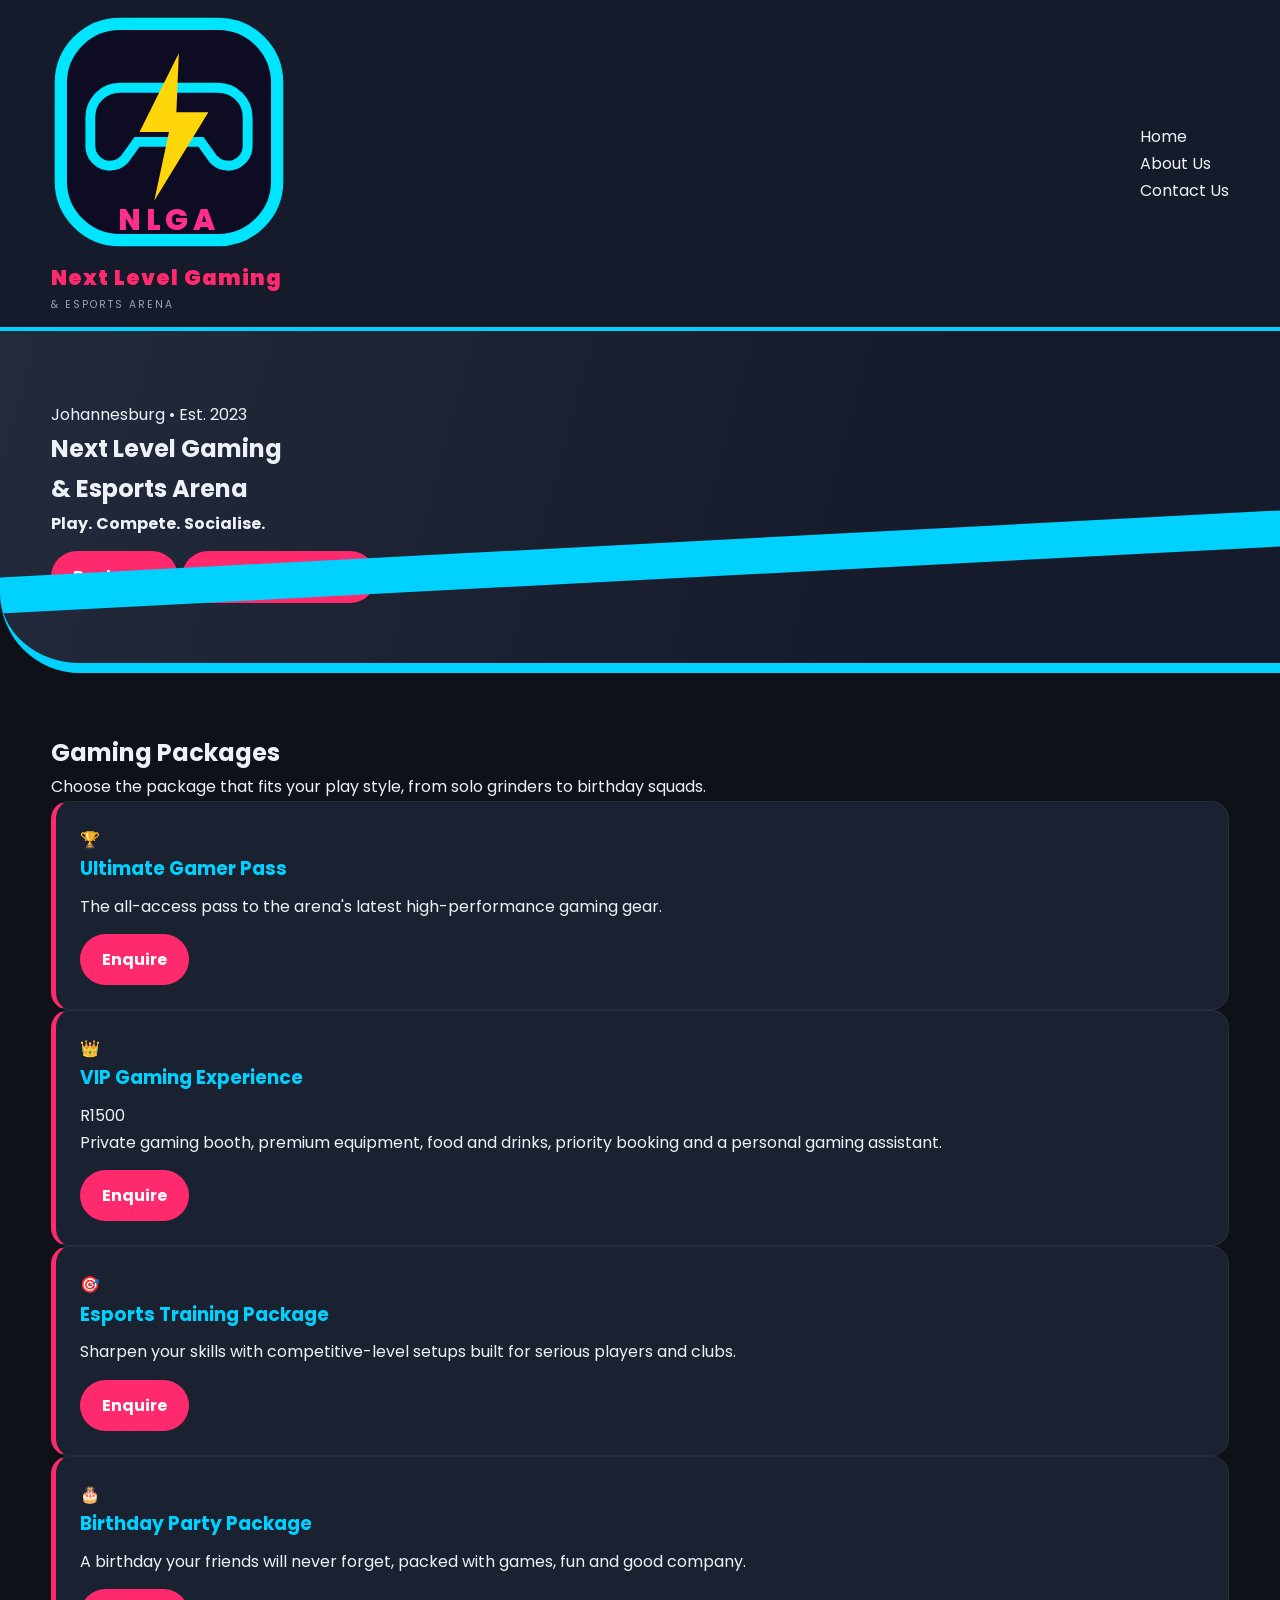
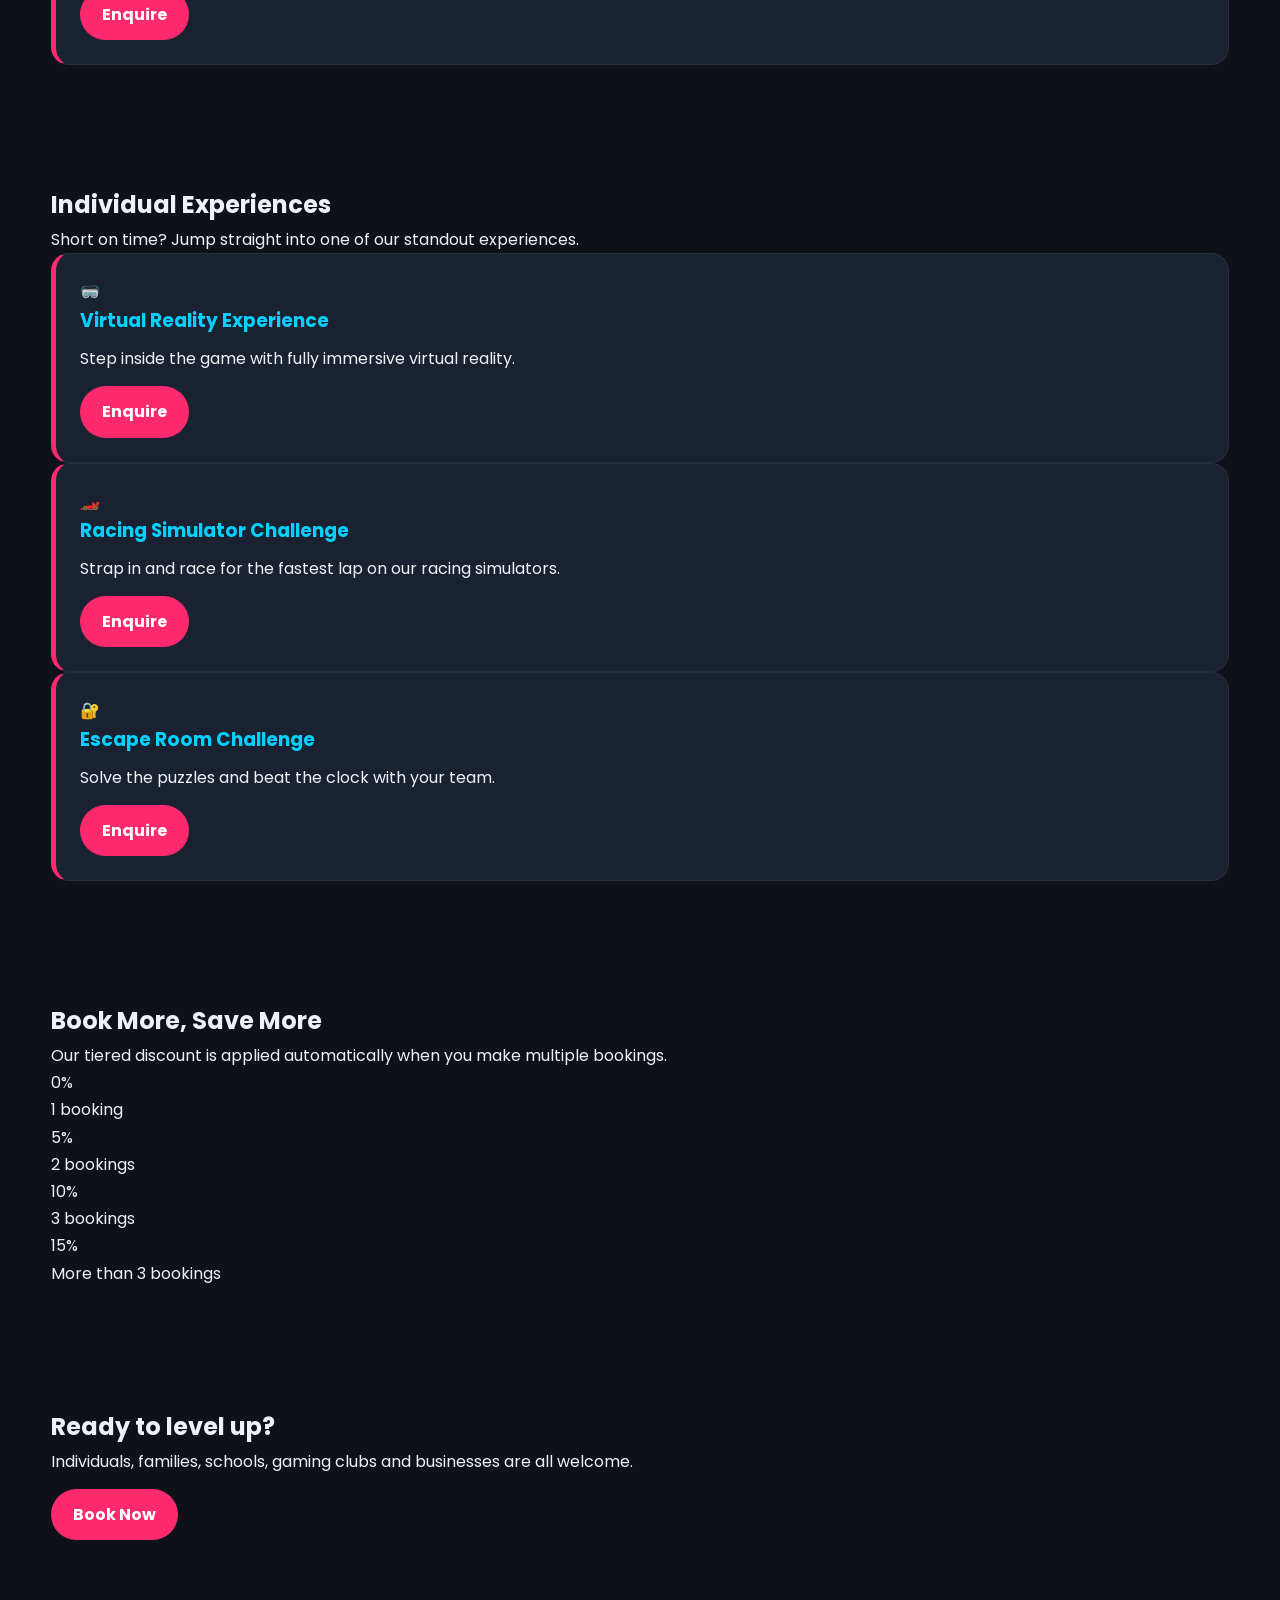
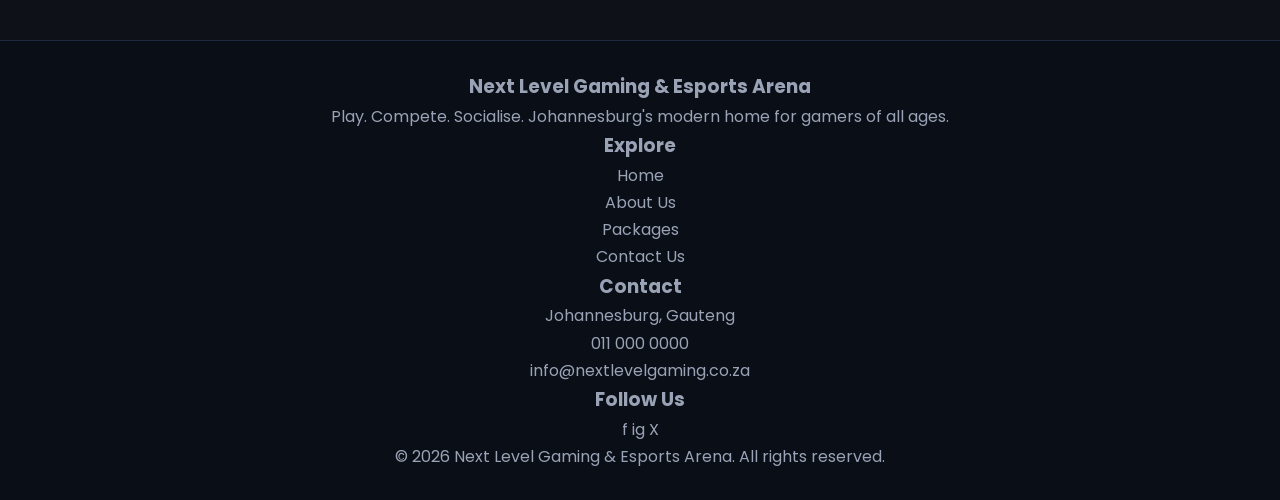
<file: Next Level Gaming Arena/index.html>
<!DOCTYPE html>
<html lang="en">
<head>
  <meta charset="UTF-8">
  <meta name="viewport" content="width=device-width, initial-scale=1.0">
  <meta name="description" content="Next Level Gaming & Esports Arena - Johannesburg's home for gaming packages, esports tournaments, birthday parties, school outings and corporate events.">
  <title>Home | Next Level Gaming &amp; Esports Arena</title>

  
  <link rel="preconnect" href="https://fonts.googleapis.com">
  <link rel="preconnect" href="https://fonts.gstatic.com" crossorigin>
  <link href="https://fonts.googleapis.com/css2?family=Poppins:wght@400;500;600;700;800&display=swap" rel="stylesheet">

  
  <link rel="stylesheet" href="css.css">
</head>
<body>
  <a class="skip-link" href="#main">Skip to main content</a>

  
  <header class="site-header">
    <div class="container header-inner">
      <a class="brand" href="index.html" aria-label="Next Level Gaming Arena - home">
        <svg viewBox="0 0 48 48" role="img" aria-hidden="true">
          <rect x="2" y="2" width="44" height="44" rx="12" fill="#0E0C22" stroke="#00E5FF" stroke-width="2.5"/>
          <path d="M14 15H34a6 6 0 0 1 6 6v6a4 4 0 0 1-7 2.5L30.5 26H17.5L15 29.5A4 4 0 0 1 8 27v-6a6 6 0 0 1 6-6z" fill="none" stroke="#00E5FF" stroke-width="2"/>
          <polygon points="26,8 18,24 24,24 21,38 32,20 25.5,20" fill="#FFD60A"/>
          <text x="24" y="44" text-anchor="middle" font-family="Poppins, Arial, sans-serif" font-size="6" font-weight="800" fill="#FF2E8D">NLGA</text>
        </svg>
        <span>Next Level Gaming<small>&amp; ESPORTS ARENA</small></span>
      </a>

      <input type="checkbox" id="nav-toggle" class="nav-toggle" aria-label="Toggle navigation menu">
      <label for="nav-toggle" class="nav-toggle-label" aria-hidden="true"><span></span><span></span><span></span></label>

      <nav class="main-nav" aria-label="Main navigation">
        <ul>
          <li><a href="index.html" aria-current="page">Home</a></li>
          <li><a href="About us.html">About Us</a></li>
          <li><a href="Contact us.html">Contact Us</a></li>
        </ul>
      </nav>
    </div>
  </header>

  <main id="main">

    
    <section class="hero">
      <div class="container">
        <span class="hero__tag">Johannesburg &bull; Est. 2023</span>
        <h1>Next Level Gaming<br><span class="accent">&amp; Esports Arena</span></h1>
        <p class="hero__tagline"><strong>Play.</strong> <strong>Compete.</strong> <strong>Socialise.</strong></p>
        <div class="hero__actions">
          <a class="btn btn--primary" href="contact.html">Book Now</a>
          <a class="btn btn--outline" href="#packages">Explore Packages</a>
        </div>
      </div>
    </section>


    <section class="section" id="packages">
      <div class="container">
        <h2 class="section__title">Gaming <span>Packages</span></h2>
        <p class="section__intro">Choose the package that fits your play style, from solo grinders to birthday squads.</p>

        <div class="grid grid--4">
          <article class="card card--package">
            <div class="card__icon" aria-hidden="true">🏆</div>
            <h3>Ultimate Gamer Pass</h3>
            <p>The all-access pass to the arena's latest high-performance gaming gear.</p>
            <a class="btn btn--outline" href="contact.html">Enquire</a>
          </article>

          <article class="card card--package">
            <div class="card__icon" aria-hidden="true">👑</div>
            <h3>VIP Gaming Experience</h3>
            <p class="card__price">R1500</p>
            <p>Private gaming booth, premium equipment, food and drinks, priority booking and a personal gaming assistant.</p>
            <a class="btn btn--outline" href="contact.html">Enquire</a>
          </article>

          <article class="card card--package">
            <div class="card__icon" aria-hidden="true">🎯</div>
            <h3>Esports Training Package</h3>
            <p>Sharpen your skills with competitive-level setups built for serious players and clubs.</p>
            <a class="btn btn--outline" href="contact.html">Enquire</a>
          </article>

          <article class="card card--package">
            <div class="card__icon" aria-hidden="true">🎂</div>
            <h3>Birthday Party Package</h3>
            <p>A birthday your friends will never forget, packed with games, fun and good company.</p>
            <a class="btn btn--outline" href="contact.html">Enquire</a>
          </article>
        </div>
      </div>
    </section>

    
    <section class="section section--alt" id="experiences">
      <div class="container">
        <h2 class="section__title">Individual <span>Experiences</span></h2>
        <p class="section__intro">Short on time? Jump straight into one of our standout experiences.</p>

        <div class="grid grid--3">
          <article class="card card--experience">
            <div class="card__icon" aria-hidden="true">🥽</div>
            <h3>Virtual Reality Experience</h3>
            <p>Step inside the game with fully immersive virtual reality.</p>
            <a class="btn btn--outline" href="contact.html">Enquire</a>
          </article>

          <article class="card card--experience">
            <div class="card__icon" aria-hidden="true">🏎️</div>
            <h3>Racing Simulator Challenge</h3>
            <p>Strap in and race for the fastest lap on our racing simulators.</p>
            <a class="btn btn--outline" href="contact.html">Enquire</a>
          </article>

          <article class="card card--experience">
            <div class="card__icon" aria-hidden="true">🔐</div>
            <h3>Escape Room Challenge</h3>
            <p>Solve the puzzles and beat the clock with your team.</p>
            <a class="btn btn--outline" href="contact.html">Enquire</a>
          </article>
        </div>
      </div>
    </section>

    
    <section class="section" id="fees">
      <div class="container">
        <h2 class="section__title">Book More, <span>Save More</span></h2>
        <p class="section__intro">Our tiered discount is applied automatically when you make multiple bookings.</p>

        <div class="tiers">
          <div class="tier">
            <p class="tier__percent">0%</p>
            <p class="tier__label">1 booking</p>
          </div>
          <div class="tier">
            <p class="tier__percent">5%</p>
            <p class="tier__label">2 bookings</p>
          </div>
          <div class="tier">
            <p class="tier__percent">10%</p>
            <p class="tier__label">3 bookings</p>
          </div>
          <div class="tier tier--best">
            <p class="tier__percent">15%</p>
            <p class="tier__label">More than 3 bookings</p>
          </div>
        </div>
      </div>
    </section>

    
    <section class="cta-strip">
      <div class="container">
        <h2>Ready to level up?</h2>
        <p>Individuals, families, schools, gaming clubs and businesses are all welcome.</p>
        <a class="btn btn--primary" href="contact.html">Book Now</a>
      </div>
    </section>
  </main>

  
  <footer class="site-footer">
    <div class="container">
      <div class="footer-grid">
        <div>
          <h3>Next Level Gaming &amp; Esports Arena</h3>
          <p>Play. Compete. Socialise. Johannesburg's modern home for gamers of all ages.</p>
        </div>
        <div>
          <h3>Explore</h3>
          <ul>
            <li><a href="index.html">Home</a></li>
            <li><a href="about.html">About Us</a></li>
            <li><a href="index.html#packages">Packages</a></li>
            <li><a href="contact.html">Contact Us</a></li>
          </ul>
        </div>
        <div>
          <h3>Contact</h3>
          <ul>
            <li>Johannesburg, Gauteng</li>
            <li><a href="tel:+27110000000">011 000 0000</a></li>
            <li><a href="mailto:info@nextlevelgaming.co.za">info@nextlevelgaming.co.za</a></li>
          </ul>
        </div>
        <div>
          <h3>Follow Us</h3>
          <div class="social">
            <a href="#" aria-label="Facebook">f</a>
            <a href="#" aria-label="Instagram">ig</a>
            <a href="#" aria-label="X (Twitter)">X</a>
          </div>
        </div>
      </div>
      <p class="copyright">&copy; 2026 Next Level Gaming &amp; Esports Arena. All rights reserved.</p>
    </div>
  </footer>
</body>
</html>
</file>
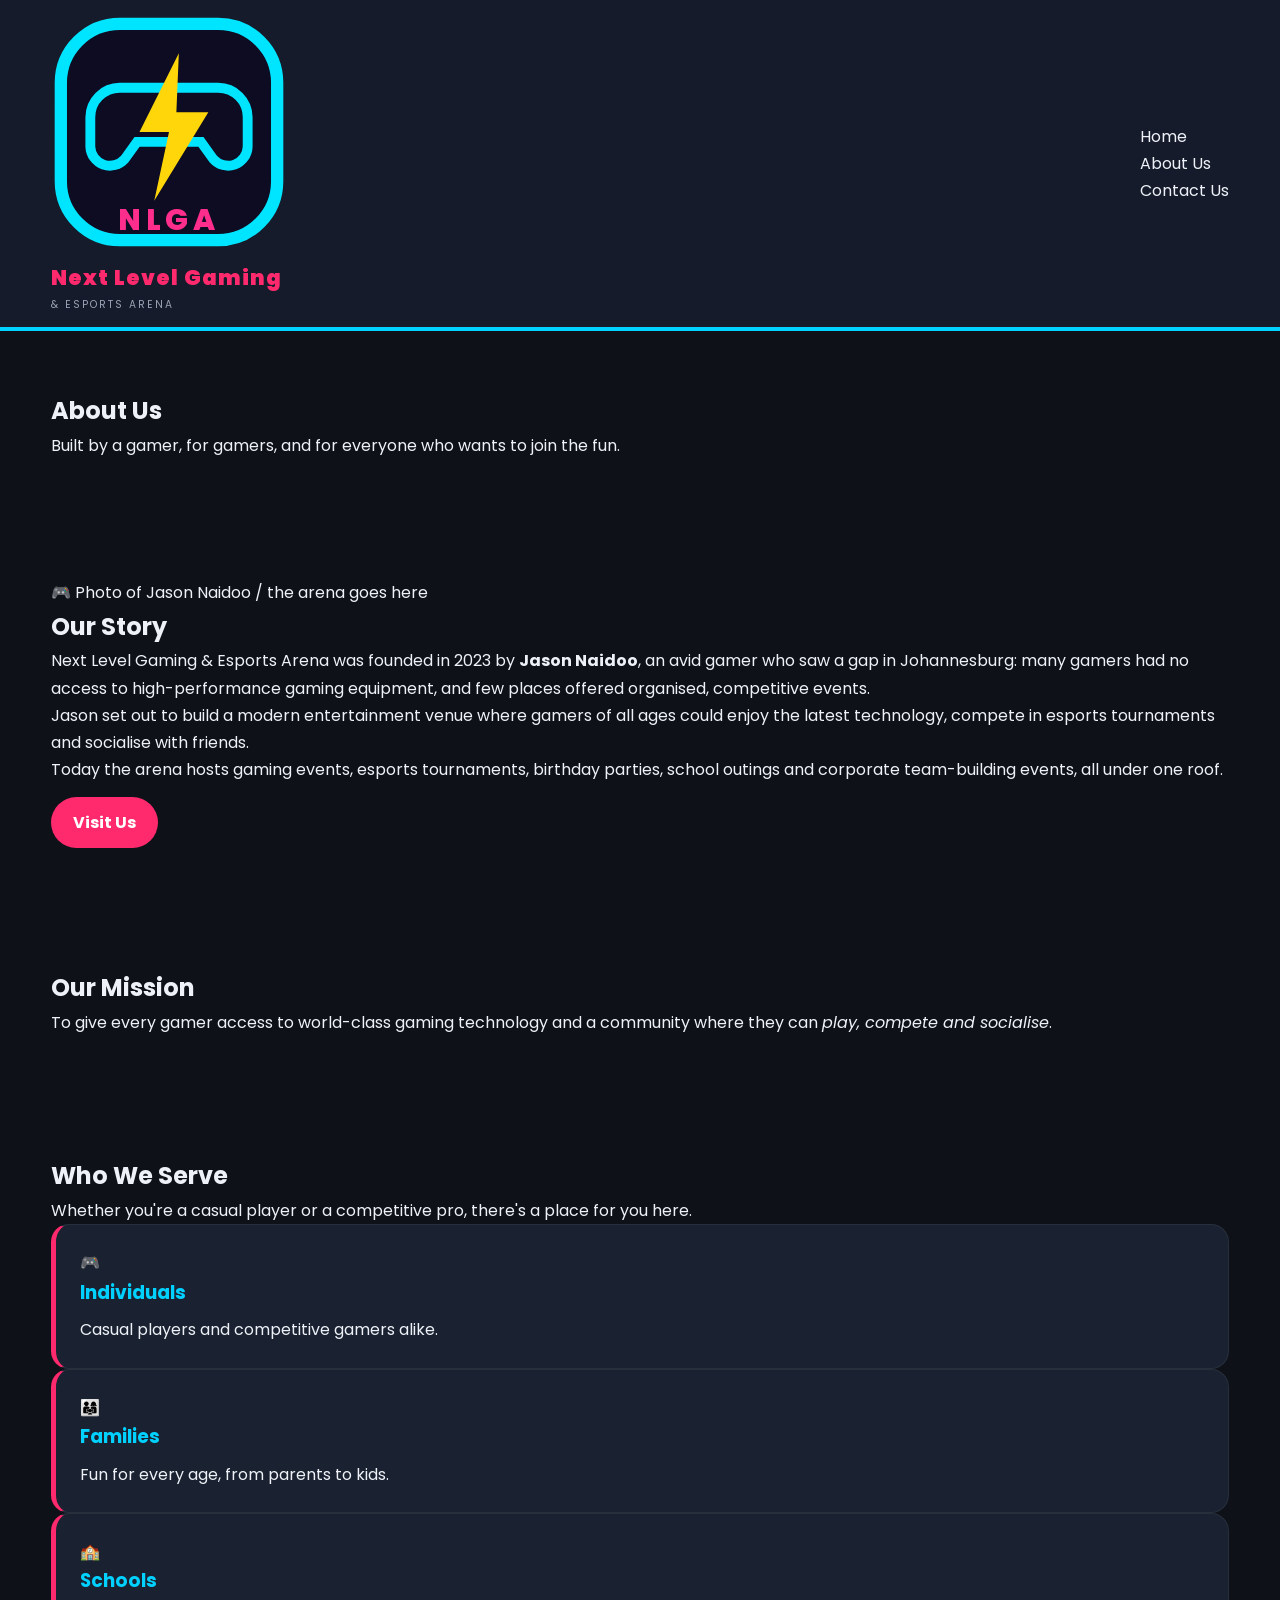
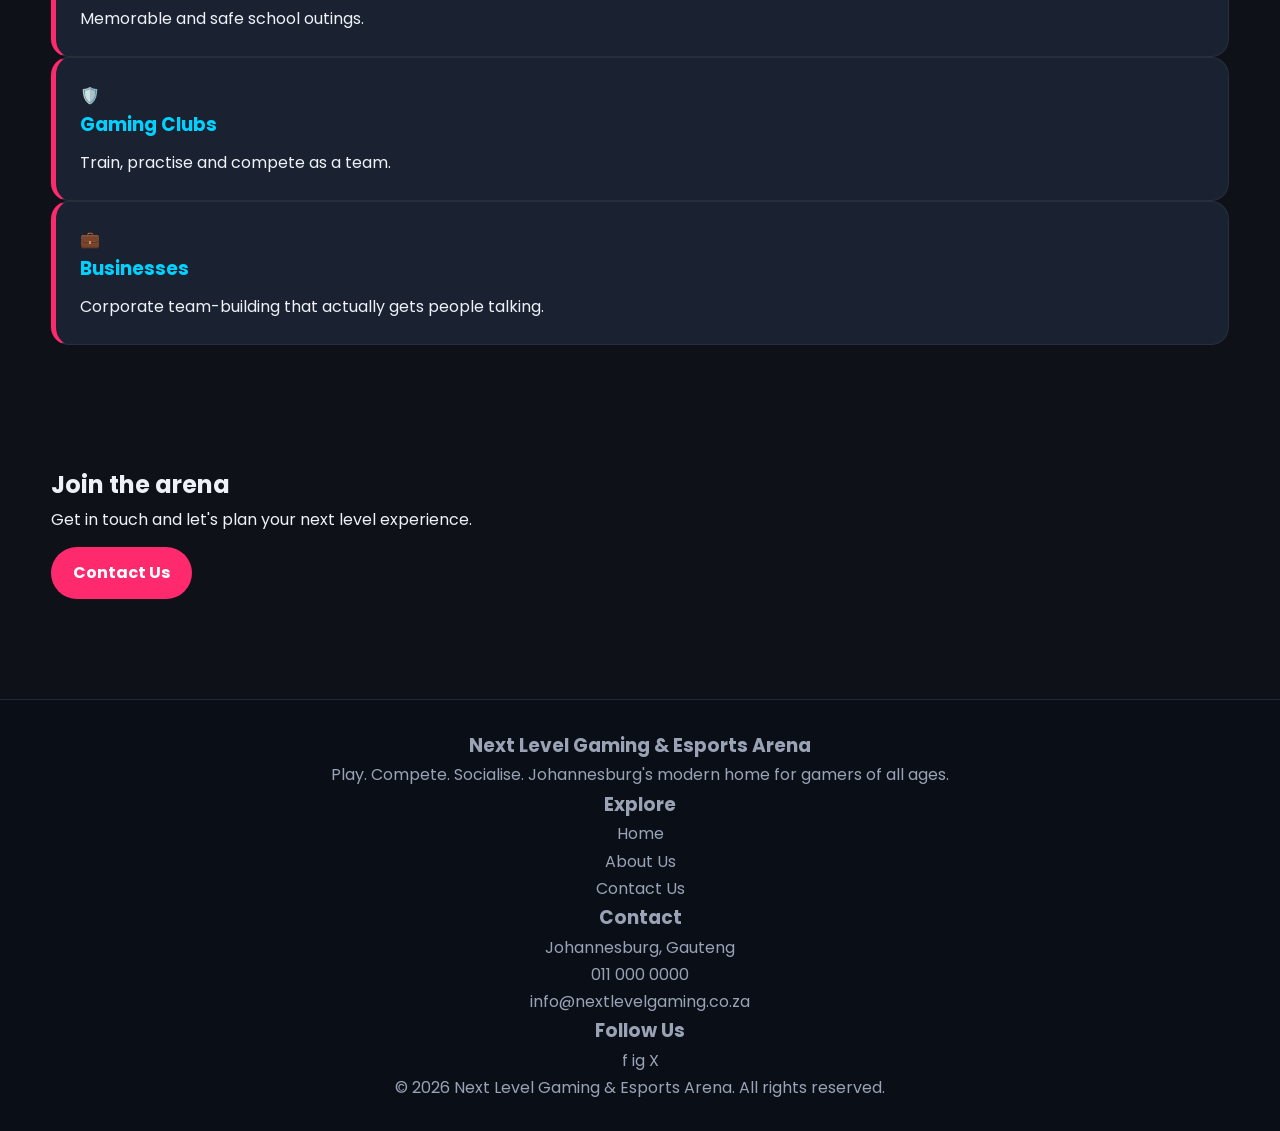
<file: Next Level Gaming Arena/About us.html>
<!DOCTYPE html>
<html lang="en">
<head>
  <meta charset="UTF-8">
  <meta name="viewport" content="width=device-width, initial-scale=1.0">
  <meta name="description" content="The story of Next Level Gaming & Esports Arena, founded in Johannesburg in 2023 by gamer Jason Naidoo.">
  <title>About Us | Next Level Gaming &amp; Esports Arena</title>

  <link rel="preconnect" href="https://fonts.googleapis.com">
  <link rel="preconnect" href="https://fonts.gstatic.com" crossorigin>
  <link href="https://fonts.googleapis.com/css2?family=Poppins:wght@400;500;600;700;800&display=swap" rel="stylesheet">

  <link rel="stylesheet" href="css.css">
</head>
<body>
  <a class="skip-link" href="#main">Skip to main content</a>

  
  <header class="site-header">
    <div class="container header-inner">
      <a class="brand" href="index.html" aria-label="Next Level Gaming Arena - home">
        <svg viewBox="0 0 48 48" role="img" aria-hidden="true">
          <rect x="2" y="2" width="44" height="44" rx="12" fill="#0E0C22" stroke="#00E5FF" stroke-width="2.5"/>
          <path d="M14 15H34a6 6 0 0 1 6 6v6a4 4 0 0 1-7 2.5L30.5 26H17.5L15 29.5A4 4 0 0 1 8 27v-6a6 6 0 0 1 6-6z" fill="none" stroke="#00E5FF" stroke-width="2"/>
          <polygon points="26,8 18,24 24,24 21,38 32,20 25.5,20" fill="#FFD60A"/>
          <text x="24" y="44" text-anchor="middle" font-family="Poppins, Arial, sans-serif" font-size="6" font-weight="800" fill="#FF2E8D">NLGA</text>
        </svg>
        <span>Next Level Gaming<small>&amp; ESPORTS ARENA</small></span>
      </a>

      <input type="checkbox" id="nav-toggle" class="nav-toggle" aria-label="Toggle navigation menu">
      <label for="nav-toggle" class="nav-toggle-label" aria-hidden="true"><span></span><span></span><span></span></label>

      <nav class="main-nav" aria-label="Main navigation">
        <ul>
          <li><a href="index.html">Home</a></li>
          <li><a href="About us.html" aria-current="page">About Us</a></l>
          <li><a href="Contact us.html">Contact Us</a></li>
        </ul>
      </nav>
    </div>
  </header>

  <main id="main">

    
    <section class="page-banner">
      <div class="container">
        <h1>About <span style="color:var(--cyan)">Us</span></h1>
        <p>Built by a gamer, for gamers, and for everyone who wants to join the fun.</p>
      </div>
    </section>


    <section class="section">
      <div class="container split">
        <div class="image-placeholder" role="img" aria-label="Placeholder for a photo of Jason Naidoo or the arena">
          <div>
            <strong aria-hidden="true">🎮</strong>
            Photo of Jason Naidoo / the arena goes here
          </div>
        </div>

        <div>
          <h2>Our <span style="color:var(--magenta)">Story</span></h2>
          <p>Next Level Gaming &amp; Esports Arena was founded in 2023 by <strong>Jason Naidoo</strong>, an avid gamer who saw a gap in Johannesburg: many gamers had no access to high-performance gaming equipment, and few places offered organised, competitive events.</p>
          <p>Jason set out to build a modern entertainment venue where gamers of all ages could enjoy the latest technology, compete in esports tournaments and socialise with friends.</p>
          <p>Today the arena hosts gaming events, esports tournaments, birthday parties, school outings and corporate team-building events, all under one roof.</p>
          <a class="btn btn--primary" href="contact.html">Visit Us</a>
        </div>
      </div>
    </section>

    
    <section class="section section--alt">
      <div class="container">
        <h2 class="section__title">Our <span>Mission</span></h2>
        <div class="mission">
          <blockquote>
            To give every gamer access to world-class gaming technology and a community where they can <em>play, compete and socialise</em>.
          </blockquote>
        </div>
      </div>
    </section>

    
    <section class="section">
      <div class="container">
        <h2 class="section__title">Who We <span>Serve</span></h2>
        <p class="section__intro">Whether you're a casual player or a competitive pro, there's a place for you here.</p>

        <div class="grid grid--5">
          <div class="card audience">
            <div class="card__icon" aria-hidden="true">🎮</div>
            <h3>Individuals</h3>
            <p>Casual players and competitive gamers alike.</p>
          </div>
          <div class="card audience">
            <div class="card__icon" aria-hidden="true">👨‍👩‍👧</div>
            <h3>Families</h3>
            <p>Fun for every age, from parents to kids.</p>
          </div>
          <div class="card audience">
            <div class="card__icon" aria-hidden="true">🏫</div>
            <h3>Schools</h3>
            <p>Memorable and safe school outings.</p>
          </div>
          <div class="card audience">
            <div class="card__icon" aria-hidden="true">🛡️</div>
            <h3>Gaming Clubs</h3>
            <p>Train, practise and compete as a team.</p>
          </div>
          <div class="card audience">
            <div class="card__icon" aria-hidden="true">💼</div>
            <h3>Businesses</h3>
            <p>Corporate team-building that actually gets people talking.</p>
          </div>
        </div>
      </div>
    </section>

    
    <section class="cta-strip">
      <div class="container">
        <h2>Join the arena</h2>
        <p>Get in touch and let's plan your next level experience.</p>
        <a class="btn btn--primary" href="contact.html">Contact Us</a>
      </div>
    </section>
  </main>

  
  <footer class="site-footer">
    <div class="container">
      <div class="footer-grid">
        <div>
          <h3>Next Level Gaming &amp; Esports Arena</h3>
          <p>Play. Compete. Socialise. Johannesburg's modern home for gamers of all ages.</p>
        </div>
        <div>
          <h3>Explore</h3>
          <ul>
            <li><a href="index.html">Home</a></li>
            <li><a href="About us.html">About Us</a></li>
            <li><a href="contact.html">Contact Us</a></li>
          </ul>
        </div>
        <div>
          <h3>Contact</h3>
          <ul>
            <li>Johannesburg, Gauteng</li>
            <li><a href="tel:+27110000000">011 000 0000</a></li>
            <li><a href="mailto:info@nextlevelgaming.co.za">info@nextlevelgaming.co.za</a></li>
          </ul>
        </div>
        <div>
          <h3>Follow Us</h3>
          <div class="social">
            <a href="#" aria-label="Facebook">f</a>
            <a href="#" aria-label="Instagram">ig</a>
            <a href="#" aria-label="X (Twitter)">X</a>
          </div>
        </div>
      </div>
      <p class="copyright">&copy; 2026 Next Level Gaming &amp; Esports Arena. All rights reserved.</p>
    </div>
  </footer>
</body>
</html>
</file>
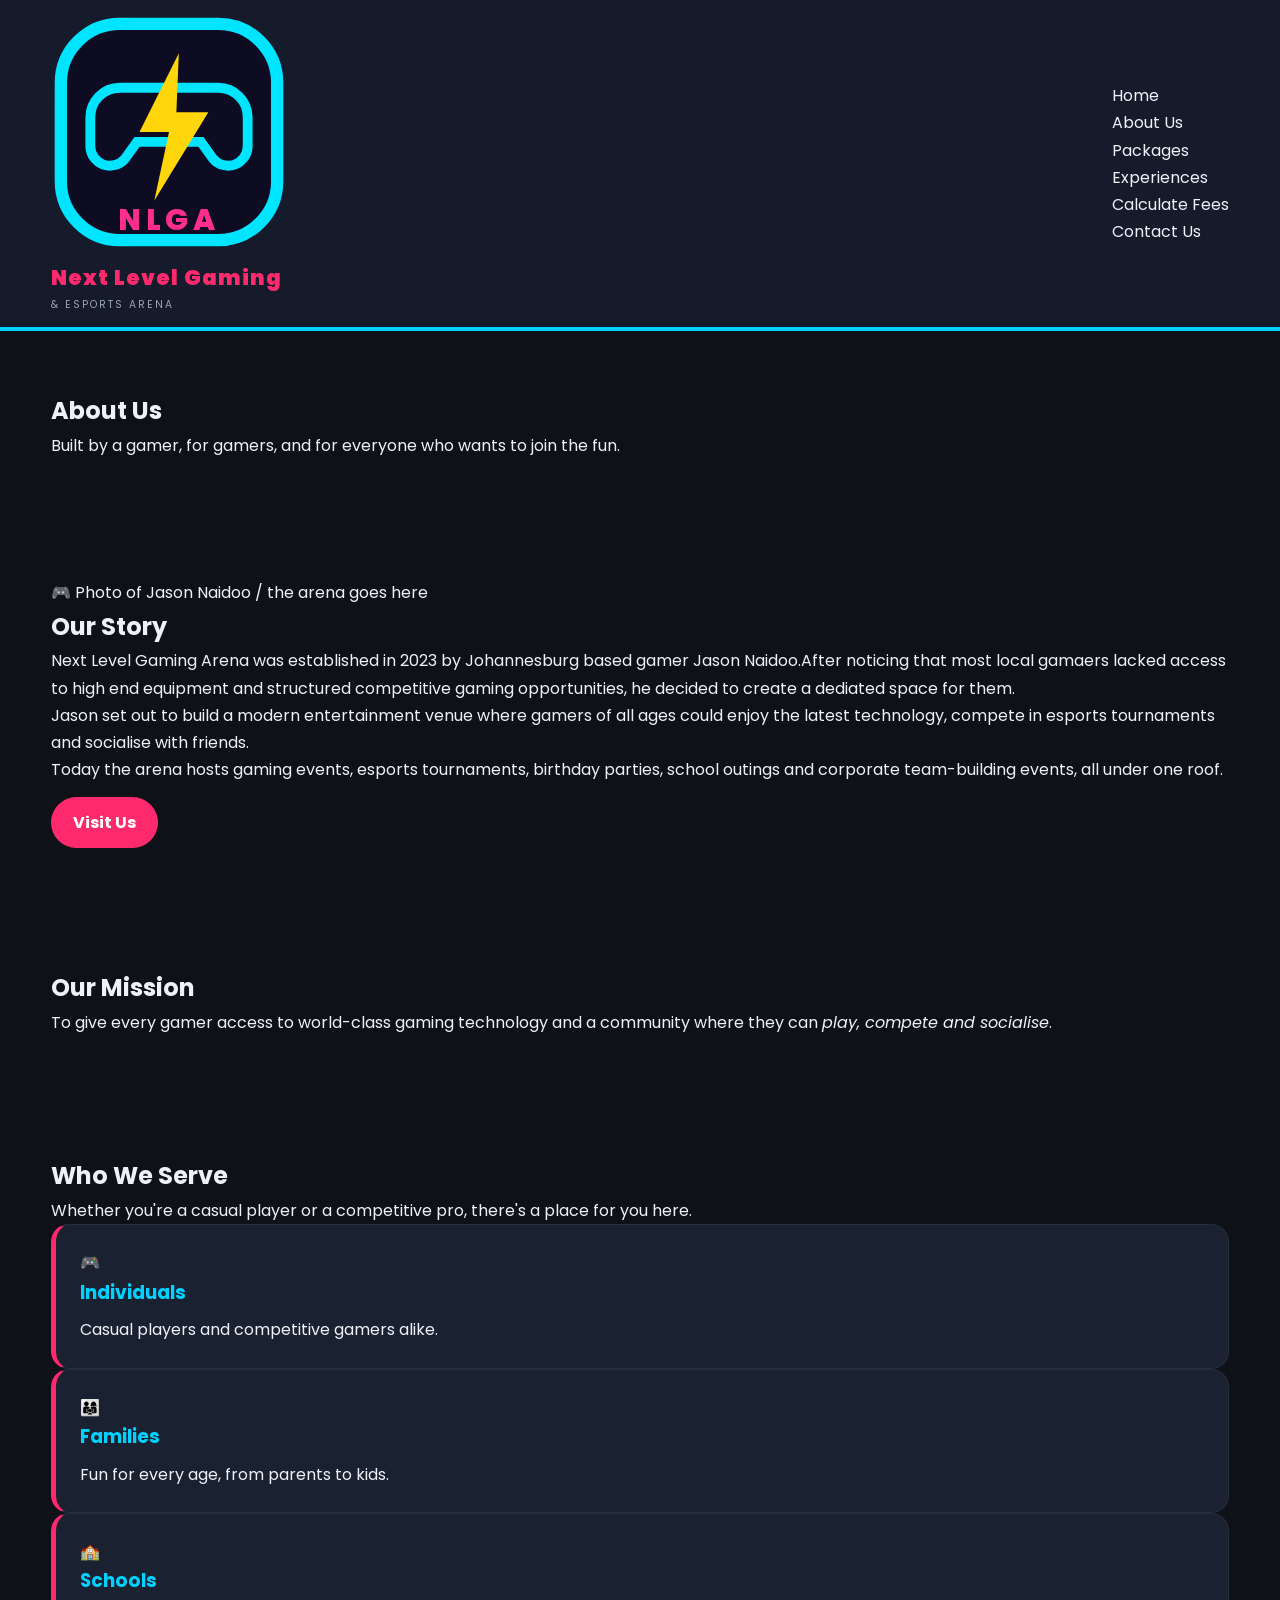
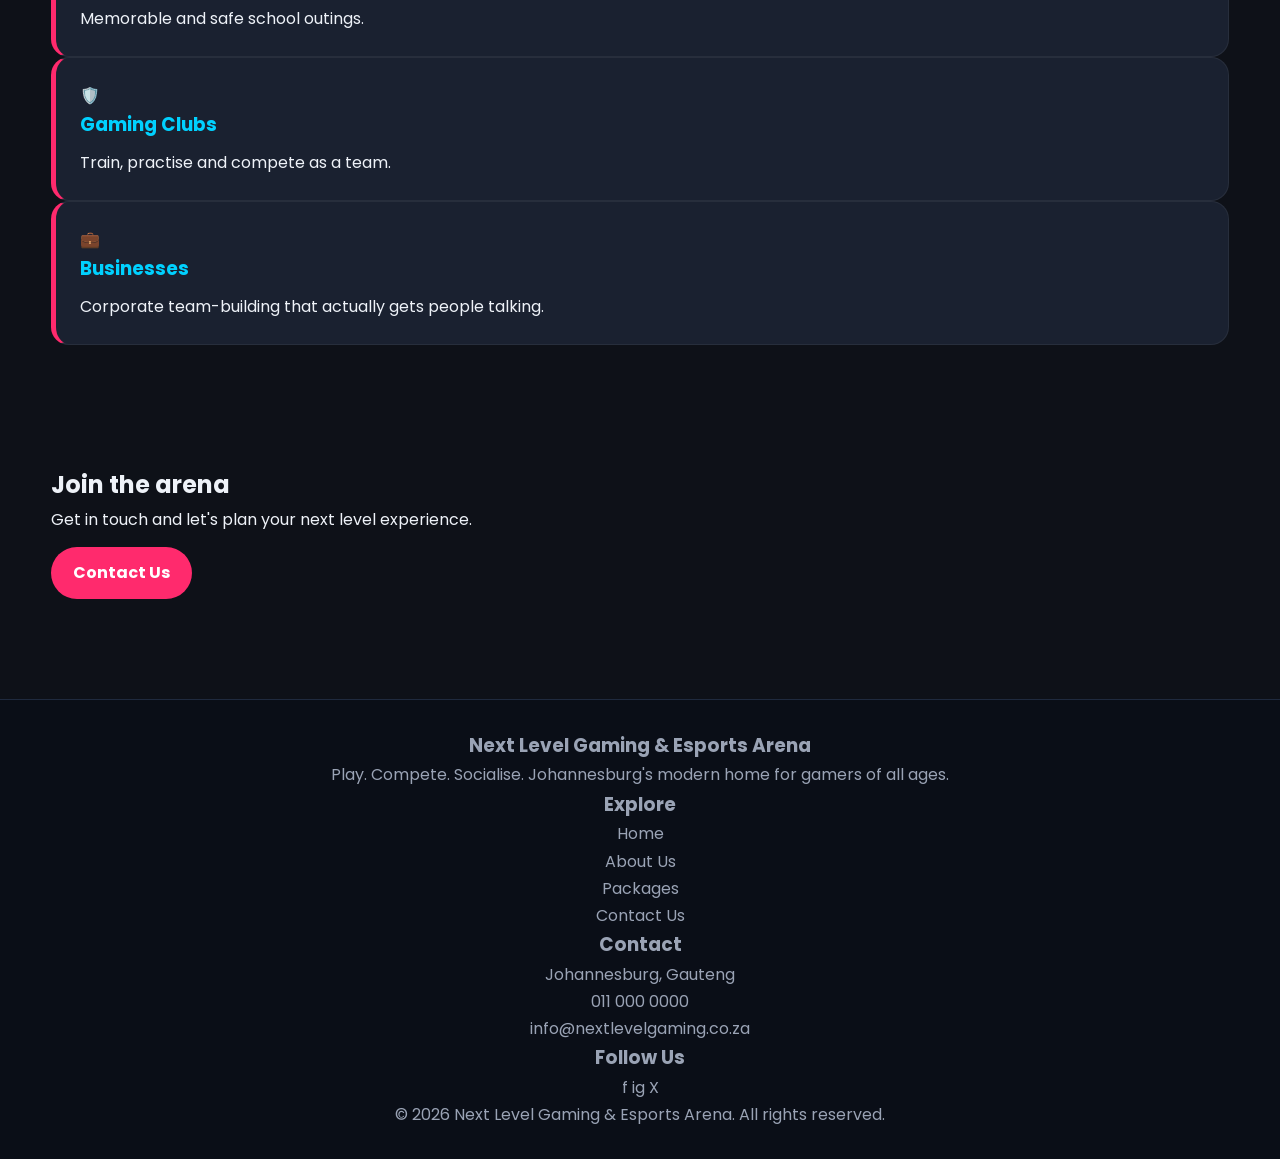
<file: Next Level Gaming Arena/Contact us.html>
<!DOCTYPE html>
<html lang="en">
<head>
  <meta charset="UTF-8">
  <meta name="viewport" content="width=device-width, initial-scale=1.0">
  <meta name="description" content="The story of Next Level Gaming & Esports Arena, founded in Johannesburg in 2023 by gamer Jason Naidoo.">
  <title>About Us | Next Level Gaming &amp; Esports Arena</title>

  <link rel="preconnect" href="https://fonts.googleapis.com">
  <link rel="preconnect" href="https://fonts.gstatic.com" crossorigin>
  <link href="https://fonts.googleapis.com/css2?family=Poppins:wght@400;500;600;700;800&display=swap" rel="stylesheet">

  <link rel="stylesheet" href="css.css">
</head>
<body>
  <a class="skip-link" href="#main">Skip to main content</a>

  
  <header class="site-header">
    <div class="container header-inner">
      <a class="brand" href="index.html" aria-label="Next Level Gaming Arena - home">
        <svg viewBox="0 0 48 48" role="img" aria-hidden="true">
          <rect x="2" y="2" width="44" height="44" rx="12" fill="#0E0C22" stroke="#00E5FF" stroke-width="2.5"/>
          <path d="M14 15H34a6 6 0 0 1 6 6v6a4 4 0 0 1-7 2.5L30.5 26H17.5L15 29.5A4 4 0 0 1 8 27v-6a6 6 0 0 1 6-6z" fill="none" stroke="#00E5FF" stroke-width="2"/>
          <polygon points="26,8 18,24 24,24 21,38 32,20 25.5,20" fill="#FFD60A"/>
          <text x="24" y="44" text-anchor="middle" font-family="Poppins, Arial, sans-serif" font-size="6" font-weight="800" fill="#FF2E8D">NLGA</text>
        </svg>
        <span>Next Level Gaming<small>&amp; ESPORTS ARENA</small></span>
      </a>

      <input type="checkbox" id="nav-toggle" class="nav-toggle" aria-label="Toggle navigation menu">
      <label for="nav-toggle" class="nav-toggle-label" aria-hidden="true"><span></span><span></span><span></span></label>

      <nav class="main-nav" aria-label="Main navigation">
        <ul>
          <li><a href="index.html">Home</a></li>
          <li><a href="About us.html" aria-current="page">About Us</a></li>
          <li><a href="index.html#packages">Packages</a></li>
          <li><a href="index.html#experiences">Experiences</a></li>
          <li><a href="index.html#fees">Calculate Fees</a></li>
          <li><a href="Contact us.html">Contact Us</a></li>
        </ul>
      </nav>
    </div>
  </header>

  <main id="main">

    
    <section class="page-banner">
      <div class="container">
        <h1>About <span style="color:var(--cyan)">Us</span></h1>
        <p>Built by a gamer, for gamers, and for everyone who wants to join the fun.</p>
      </div>
    </section>

    
    <section class="section">
      <div class="container split">
        <div class="image-placeholder" role="img" aria-label="Placeholder for a photo of Jason Naidoo or the arena">
          <div>
            <strong aria-hidden="true">🎮</strong>
            Photo of Jason Naidoo / the arena goes here
          </div>
        </div>

        <div>
          <h2>Our <span style="color:var(--magenta)">Story</span></h2>
          <p>Next Level Gaming Arena was established in 2023 by Johannesburg based gamer Jason Naidoo.After noticing that most local gamaers lacked access to high end equipment and structured competitive gaming opportunities, he decided to create a dediated space for them.
          <p>Jason set out to build a modern entertainment venue where gamers of all ages could enjoy the latest technology, compete in esports tournaments and socialise with friends.
          <p>Today the arena hosts gaming events, esports tournaments, birthday parties, school outings and corporate team-building events, all under one roof.</p>
          <a class="btn btn--primary" href="contact.html">Visit Us</a>
        </div>
      </div>
    </section>

    
    <section class="section section--alt">
      <div class="container">
        <h2 class="section__title">Our <span>Mission</span></h2>
        <div class="mission">
          <blockquote>
            To give every gamer access to world-class gaming technology and a community where they can <em>play, compete and socialise</em>.
          </blockquote>
        </div>
      </div>
    </section>

    
    <section class="section">
      <div class="container">
        <h2 class="section__title">Who We <span>Serve</span></h2>
        <p class="section__intro">Whether you're a casual player or a competitive pro, there's a place for you here.</p>

        <div class="grid grid--5">
          <div class="card audience">
            <div class="card__icon" aria-hidden="true">🎮</div>
            <h3>Individuals</h3>
            <p>Casual players and competitive gamers alike.</p>
          </div>
          <div class="card audience">
            <div class="card__icon" aria-hidden="true">👨‍👩‍👧</div>
            <h3>Families</h3>
            <p>Fun for every age, from parents to kids.</p>
          </div>
          <div class="card audience">
            <div class="card__icon" aria-hidden="true">🏫</div>
            <h3>Schools</h3>
            <p>Memorable and safe school outings.</p>
          </div>
          <div class="card audience">
            <div class="card__icon" aria-hidden="true">🛡️</div>
            <h3>Gaming Clubs</h3>
            <p>Train, practise and compete as a team.</p>
          </div>
          <div class="card audience">
            <div class="card__icon" aria-hidden="true">💼</div>
            <h3>Businesses</h3>
            <p>Corporate team-building that actually gets people talking.</p>
          </div>
        </div>
      </div>
    </section>

    
    <section class="cta-strip">
      <div class="container">
        <h2>Join the arena</h2>
        <p>Get in touch and let's plan your next level experience.</p>
        <a class="btn btn--primary" href="contact.html">Contact Us</a>
      </div>
    </section>
  </main>

  
  <footer class="site-footer">
    <div class="container">
      <div class="footer-grid">
        <div>
          <h3>Next Level Gaming &amp; Esports Arena</h3>
          <p>Play. Compete. Socialise. Johannesburg's modern home for gamers of all ages.</p>
        </div>
        <div>
          <h3>Explore</h3>
          <ul>
            <li><a href="index.html">Home</a></li>
            <li><a href="About us.html">About Us</a></li>
            <li><a href="index.html#packages">Packages</a></li>
            <li><a href="Contact us.html">Contact Us</a></li>
          </ul>
        </div>
        <div>
          <h3>Contact</h3>
          <ul>
            <li>Johannesburg, Gauteng</li>
            <li><a href="tel:+27110000000">011 000 0000</a></li>
            <li><a href="mailto:info@nextlevelgaming.co.za">info@nextlevelgaming.co.za</a></li>
          </ul>
        </div>
        <div>
          <h3>Follow Us</h3>
          <div class="social">
            <a href="#" aria-label="Facebook">f</a>
            <a href="#" aria-label="Instagram">ig</a>
            <a href="#" aria-label="X (Twitter)">X</a>
          </div>
        </div>
      </div>
      <p class="copyright">&copy; 2026 Next Level Gaming &amp; Esports Arena. All rights reserved.</p>
    </div>
  </footer>
</body>
</html>
</file>
<file: Next Level Gaming Arena/css.css>
:root{
  --bg:#0e1118;
  --card:#1a2130;
  --pink:#ff2a6d;
  --blue:#00d1ff;
  --text:#eef2f8;
  --muted:#9aa3b5;
  --radius:18px;
}

*{margin:0;padding:0;box-sizing:border-box}
html{scroll-behavior:smooth}
body{
  font-family:'Poppins',sans-serif;
  background:var(--bg);
  color:var(--text);
  line-height:1.7;
}
a{text-decoration:none;color:inherit}
ul{list-style:none}
img{max-width:100%;display:block}
.container{width:92%;max-width:1200px;margin:0 auto}


.skip-link{position:absolute;left:-9999px}
.skip-link:focus{left:15px;top:15px;background:var(--pink);color:#fff;padding:10px 14px;z-index:9999;border-radius:6px}


.site-header{
  background:#151b2a;
  border-bottom:4px solid var(--blue);
  position:sticky;top:0;z-index:1000;
}
.header-inner{display:flex;justify-content:space-between;align-items:center;padding:14px 0}
.brand{font-weight:900;font-size:1.3rem;letter-spacing:1px}
.brand span{color:var(--pink)}
.brand small{display:block;font-size:.65rem;font-weight:400;color:var(--muted);letter-spacing:2px;text-transform:uppercase}

.nav-toggle{display:none}
.nav-toggle-label{display:none;cursor:pointer}
.nav-toggle-label span{display:block;width:26px;height:3px;background:var(--text);margin:5px 0;border-radius:2px}
.site-nav ul{display:flex;gap:30px}
.site-nav a{font-weight:600;font-size:.95rem;opacity:.9;transition:.2s;border-bottom:2px solid transparent;padding-bottom:4px}
.site-nav a:hover,.site-nav a.active{color:var(--pink);border-color:var(--pink);opacity:1}


.hero{
  background: linear-gradient(105deg, #232a3b 0%, #151b2a 70%);
  padding:70px 0 60px;
  position:relative;
  overflow:hidden;
  border-bottom:10px solid var(--blue);
  border-radius:0 0 0 80px;
}
.hero::after{
  content:'';position:absolute;left:-5%;bottom:25%;
  width:110%;height:36px;background:var(--blue);
  transform:rotate(-3deg);
}
.hero-grid{display:flex;align-items:center;justify-content:space-between;gap:20px}
.hero-text h1{font-size:1.1rem;color:var(--muted);font-weight:400;text-transform:uppercase;letter-spacing:3px}
.hero-text h2{font-size:3rem;line-height:1.1;margin:10px 0}
.hero-logo{font-size:7rem;font-weight:900;color:var(--pink);line-height:1;letter-spacing:2px;text-shadow:0 0 20px rgba(255,42,109,.3)}


section{padding:60px 0}
.section-title{font-size:2.2rem;margin-bottom:8px}
.section-title span{color:var(--blue)}
.section-sub{color:var(--muted);margin-bottom:30px;max-width:600px}


.packages-grid{
  display:grid;
  grid-template-columns:repeat(auto-fit,minmax(280px,1fr));
  gap:24px;
}
.card{
  background:var(--card);
  padding:24px;
  border-radius:var(--radius);
  border:1px solid rgba(255,255,255,.06);
  border-left:5px solid var(--pink);
  transition:.25s;
}
.card:hover{transform:translateY(-6px);box-shadow:0 12px 30px rgba(0,0,0,.4)}
.card h3{color:var(--blue);margin-bottom:8px}
.card .price{font-size:1.6rem;font-weight:800;color:var(--pink);margin:10px 0}
.card ul li{padding:6px 0;color:var(--muted);font-size:.9rem}
.card ul li::before{content:'✓ ';color:var(--blue);font-weight:700}


.btn{
  display:inline-block;
  background:var(--pink);
  color:#fff;
  padding:12px 22px;
  border-radius:30px;
  font-weight:700;
  margin-top:14px;
  transition:.2s;
  border:none;cursor:pointer;
}
.btn:hover{background:#ff0a5a;transform:scale(1.03)}
.btn-blue{background:var(--blue);color:#0e1118}
.btn-blue:hover{background:#00b9e3}


.about-grid{display:grid;grid-template-columns:1.2fr .8fr;gap:40px;align-items:center}
.about-box{background:var(--card);padding:30px;border-radius:var(--radius)}


.contact-grid{display:grid;grid-template-columns:1fr 1fr;gap:40px}
.form-group{margin-bottom:16px}
label{display:block;font-size:.85rem;color:var(--muted);margin-bottom:6px}
input,textarea,select{
  width:100%;padding:12px 14px;border-radius:10px;
  border:1px solid #2a3449;background:#121827;color:var(--text);
  font-family:inherit;
}
input:focus,textarea:focus{outline:none;border-color:var(--blue)}
textarea{min-height:120px;resize:vertical}


footer{background:#0a0e17;padding:30px 0;text-align:center;color:var(--muted);margin-top:40px;border-top:1px solid #1f2a3e}


@media(max-width:900px){
  .hero-grid,.about-grid,.contact-grid{grid-template-columns:1fr}
  .hero-logo{font-size:4rem;text-align:center;width:100%}
  .hero{border-radius:0 0 0 40px}
  .hero-grid{flex-direction:column-reverse}
  .nav-toggle-label{display:block}
  .site-nav{
    position:absolute;top:100%;left:0;right:0;
    background:#151b2a;display:none;padding:20px;
    border-bottom:4px solid var(--pink);
  }
  .nav-toggle:checked ~ .site-nav{display:block}
  .site-nav ul{flex-direction:column;gap:18px}
}
</file>
